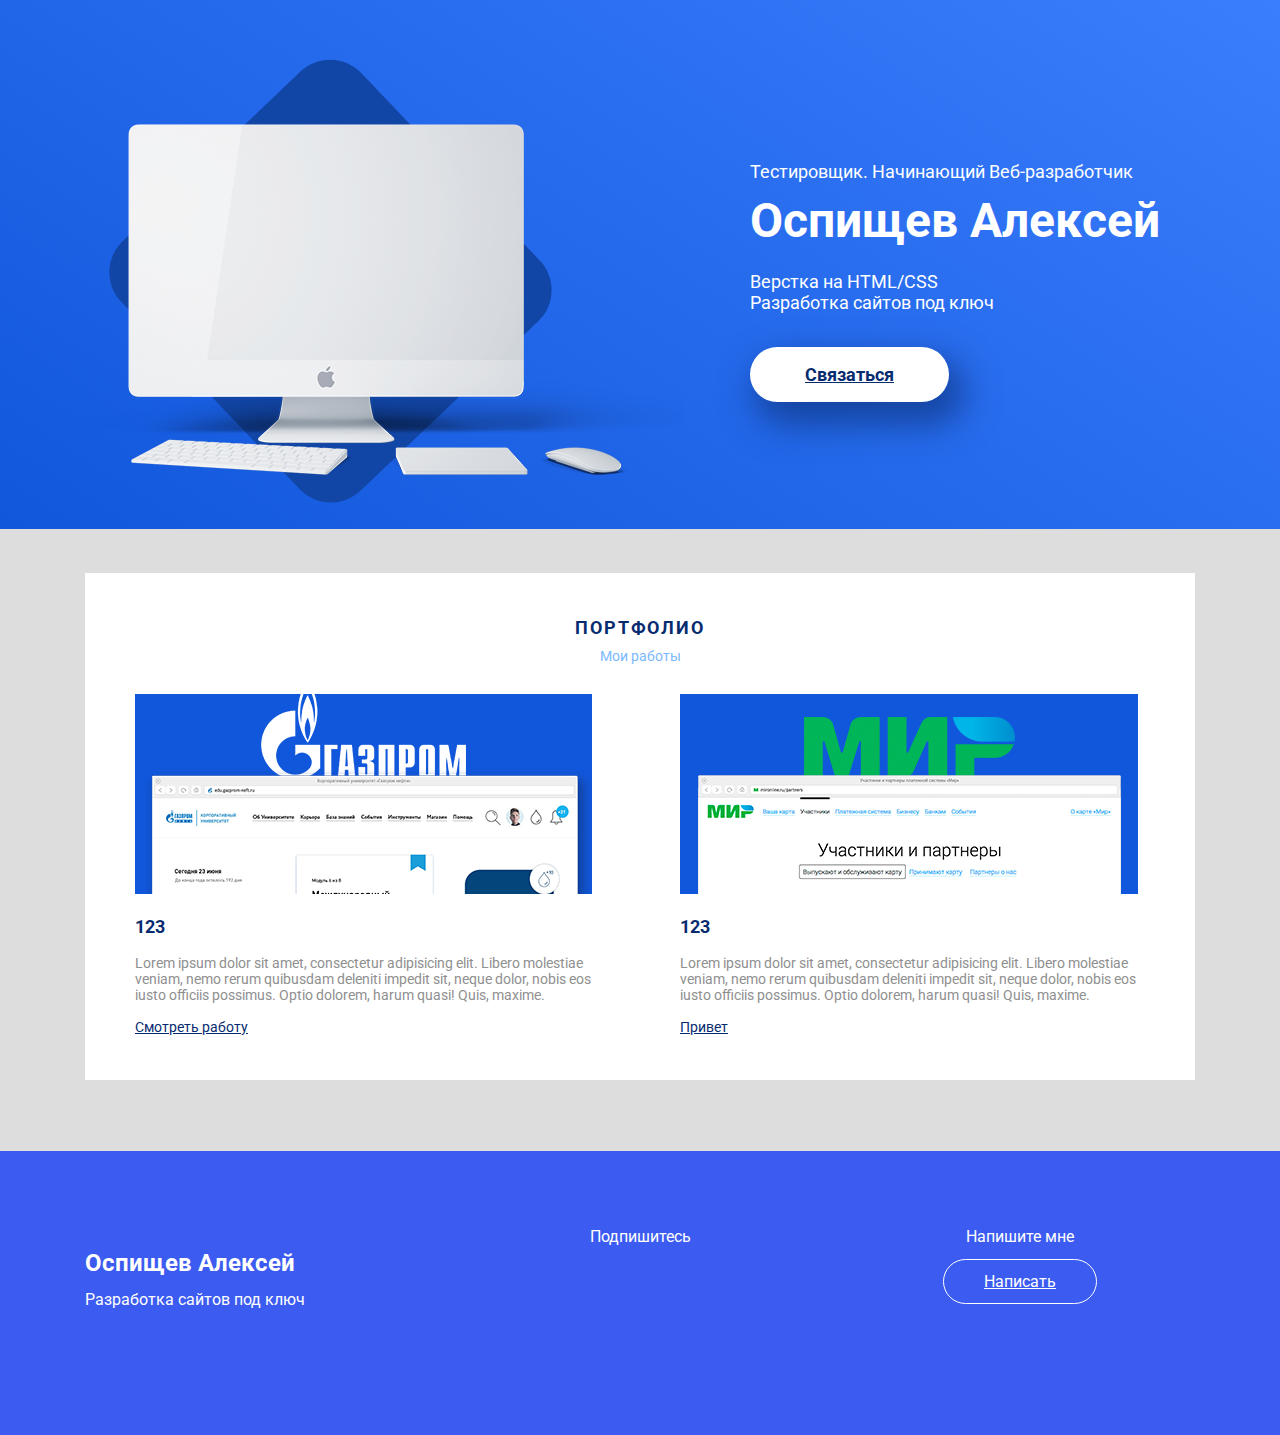
<file: index.html>
<!DOCTYPE html>
<html lang="en">
	<head>
		<!-- Важная техническая информация для браузера -->
		<meta charset="utf-8">
		<meta http-equiv="X-UA-Compatible" content="IE=edge">
		<meta name="viewport" content="width=device-width, initial-scale=1">
		<!-- Информация об Авторе и описание проекта -->
		<meta name="description" content="">
		<meta name="auyhor" content="">
		<!-- Иконка, которая будет на вкладке в браузере -->
		<link rel="icon" href="/favicon.ico">
		<!-- Заголовок на вкладке в браузере -->
		<link rel="stylesheet" href="css/bootstrap-grid.min.css">
		<title></title>
		<link href="https://fonts.googleapis.com/css?family=Roboto:400,700&amp;subset=cyrillic" rel="stylesheet">
		<!-- Подключаем наш файл со стилями, который находится в папке css-->
		<link rel="stylesheet" href="css/animate.css">
		<link rel="stylesheet" href="css/style.css">
	</head>
	<body>
		<header>
			<div class="container">
				<div class="row">
					<div class="col-lg-7">
						<img class="header-img wow fadeInLeftBig" src="img/main-img.png" alt="ПК">
					</div>
					<!-- /.col-7 -->
					<div class="col-lg-5">
						<p class="header-pre-title wow fadeInRightBig" data-wow-delay="0.1s">Тестировщик. 
							Начинающий Веб-разработчик</p>
						<h1 class="header-title wow fadeInRightBig" data-wow-delay="0.2s">Оспищев Алексей</h1>
						<p class="post-title wow fadeInRightBig" data-wow-delay="0.3s">Верстка на HTML/CSS<br>
Разработка сайтов под ключ</p>
						<div  class="header-button-block wow fadeInRightBig" data-wow-delay="0.4s">
							<a href="https://vk.me/ospishev" class="header-button">Связаться</a>
							<small>*Это бесплатно</small>
						</div>
					</div>
					<!-- /.col-5 -->
				</div>
				<!-- /.row -->
			</div>
		</header>
		<main>
			<div class="portfolio">
				<div class="container">
					<div class="portfolio-block wow fadeIn">
						<h2 class="portfolio-title">Портфолио</h2>
						<p class="portfolio-subtitle">Мои работы</p>
						<div class="row">
							<div class="col-md-6">
								<div class="portfolio-col-1">
									<img src="img/portfolio-img-1.png" alt="">
									<h3>123</h3>
									<p class="portfolio-text">Lorem ipsum dolor sit amet, consectetur adipisicing elit. Libero molestiae veniam, nemo rerum quibusdam deleniti impedit sit, neque dolor, nobis eos iusto officiis possimus. Optio dolorem, harum quasi! Quis, maxime.</p>
									<a href="#">Смотреть работу</a>
								</div>
								
							</div>
							<!-- /.co-6 -->
							<div class="col-md-6">
								<div class="portfolio-col-2">
									<img src="img/portfolio-img-2.png" alt="">
									<h3>123</h3>
									<p class="portfolio-text">Lorem ipsum dolor sit amet, consectetur adipisicing elit. Libero molestiae veniam, nemo rerum quibusdam deleniti impedit sit, neque dolor, nobis eos iusto officiis possimus. Optio dolorem, harum quasi! Quis, maxime.</p>
									<a href="#">Привет</a>
								</div>
							</div>
							<!-- /.co-6 -->
						</div>
					</div>
					
					<!-- /.portfolio-block -->
				</div>
				
				
			</div>
			<!-- /.portfolio -->
		</main>
		<footer>
			<div class="container">
				<div class="row">
					<div class="col-md-4">
						<div>
							<h4 class="footer-author">Оспищев Алексей</h4>
							<p class="footer-text">Разработка сайтов под ключ</p>
						</div>
					</div>
					<div class="col-md-4">
						<div class="social-block">
							<p>Подпишитесь</p>
							<!-- <a class="wow bounceInDown" data-wow-delay="0.1s" href="https://vk.com/ospishev"><img src="img/facebook-logo-button.png" alt=""></a> -->
							<a class="wow bounceInDown" data-wow-delay="0.2s" href="https://vk.com/ospishev"><img src="img/vk-social-logotype.png" alt=""></a>
							<a class="wow bounceInDown" data-wow-delay="0.3s" href="https://t.me/fryos"><img src="img/telegram-symbol.png" alt=""></a>
							<!-- <a class="wow bounceInDown" data-wow-delay="0.4s" href="#"><img src="img/youtube-symbol.png" alt=""></a> -->
						</div>
						
					</div>
					<div class="col-md-4">
						<div class="footer-cta-block">
							<p class="footer-cta">Напишите мне</p>
							<a href="https://vk.me/ospishev" class="footer-button">Написать</a>
						</div>
						
					</div>
				</div>
			</div>
		</footer>
	<script src="script/wow.min.js"></script>
		<script>new WOW().init();</script> 
	
	</body>
</html>
</file>
<file: css/style.css>
/* Здесь будут храниться стили нашего сайта */
body{
margin: 0;
font-family: Roboto;
}
img{
max-width: 100%;
}
header{
/* Style for "Прямоуголь" */
padding-top: 59px;
background-color: #3B5BF1;/*#3a7dfd;*/
background-image: linear-gradient(-147deg, #3a7dfd 0%, #1157db 100%);
color: #fff;
padding-bottom: 22px;
}
.header-pre-title{
margin-top: 102px;
font-size: 18px;
}
.header-title {
font-size: 48px;
font-family: 700;
line-height: 36px;
margin-top: 21px;
}
.post-title{
font-size: 18px;
font-weight: 400;
margin-top: 20px;
}
.header-button{
box-shadow: 10px 17px 34px 6px rgba(18, 61, 145, 0.83);
border-radius: 50px;
background-color: #ffffff;
color: #072b6f;
font-size: 18px;
font-weight: 700;
padding: 17px 55px;
margin-top: 33px;
-webkit-transition: 0.2s;
-o-transition: 0.2s;
transition: 0.2s;
}
.header-button:hover{
	box-shadow: none;
}
small{
font-family: 12px;
display:  block;
text-align: center;
margin-top: 3px;
font-family: Roboto;
}
.header-button-block{
max-width: 215px;
padding-top: 33px;
}

/*Portfolio*/
.portfolio{
background-color: #ddd;
padding-top: 44px;
padding-bottom: 71px;
}
.portfolio-block{
background-color: #fff;
padding-top: 29px;
padding-bottom: 44px;
}
.portfolio-title, .portfolio-subtitle {
text-align: center;
}
.portfolio-title{
color: #072b6f;
font-family: Roboto;
font-size: 18px;
font-weight: 700;
text-transform: uppercase;
letter-spacing: 1.8px;
margin-bottom: 10px;
}
.portfolio-col-1{
padding-left: 50px;
padding-right: 25px;
}
.portfolio-col-2{
padding-left: 25px;
padding-right: 50px;
}
.portfolio-block h3{
color: #072b6f;
font-family: Roboto;
font-size: 18px;
font-weight: 700;
text-transform: uppercase;
}
.portfolio-block p{
font-family: Roboto;
font-size: 14px;
font-weight: 400;
}
.portfolio-subtitle{
margin-top: 10px;
margin-bottom: 30px;
color: #7bb9ff;
font-size: 14px;
}
.portfolio-block a{
color: #072b6f;
font-size: 14px;
font-weight: 400;
text-decoration: underline;
}
.portfolio-text{
color: #8f8f8f;
font-size: 14px;
font-weight: 400;
}
/*footer*/
footer{
background-color: #3B5BF1/*#3a7dfd*/;
color: #fff;
padding-top: 60px;
padding-bottom: 110px;
}
.footer-author{
font-size: 24px;
font-weight: 700;
line-height: 40px;
margin-bottom: 7px;
}
.footer-text{
margin-top: 0;
}
.social-block{
text-align: center;
}
.social-block a{
display: inline-block;
margin-left: 13px;
margin-right: 13px;
}
.footer-cta-block{
text-align: center;
}
.footer-button{
display: inline-block;
border-radius: 50px;
border: 1px solid #ffffff;
max-width: 213px;
background-color: transparent;
color: #fff;
padding: 12px 40px;
-webkit-transition: 0.2s;
-o-transition: 0.2s;
transition: 0.2s;
}
.footer-button:hover{
background-color: #fff;
color: #3a7dfd;
}
.footer-cta{
margin-bottom: 13px;
}
@media(max-width: 1200px ){
.header-pre-title{
margin-top: 60px;
}
}
@media(max-width: 992px){
.header-img{
display: none;
}
.header-pre-title{
margin-top: 0px;
}
.footer-author{
font-size: 18px;
}
.footer-text{
font-size: 14px;
}
.social-block a{
margin-left: 5px;
margin-right: 5px;
}
.social-block img{
width: 22px
}
.footer-button{
font-style: 14px;
padding: 8px 20px;
}
}
@media(max-width: 768px){
.portfolio-col-1{
padding-left: 20px;
padding-right: 20px;
margin-bottom: 40px;
}
.portfolio-col-2{
padding-left: 20px;
padding-right: 20px;
}
.footer-author, .footer-text{
	text-align: center;
}


}
</file>
